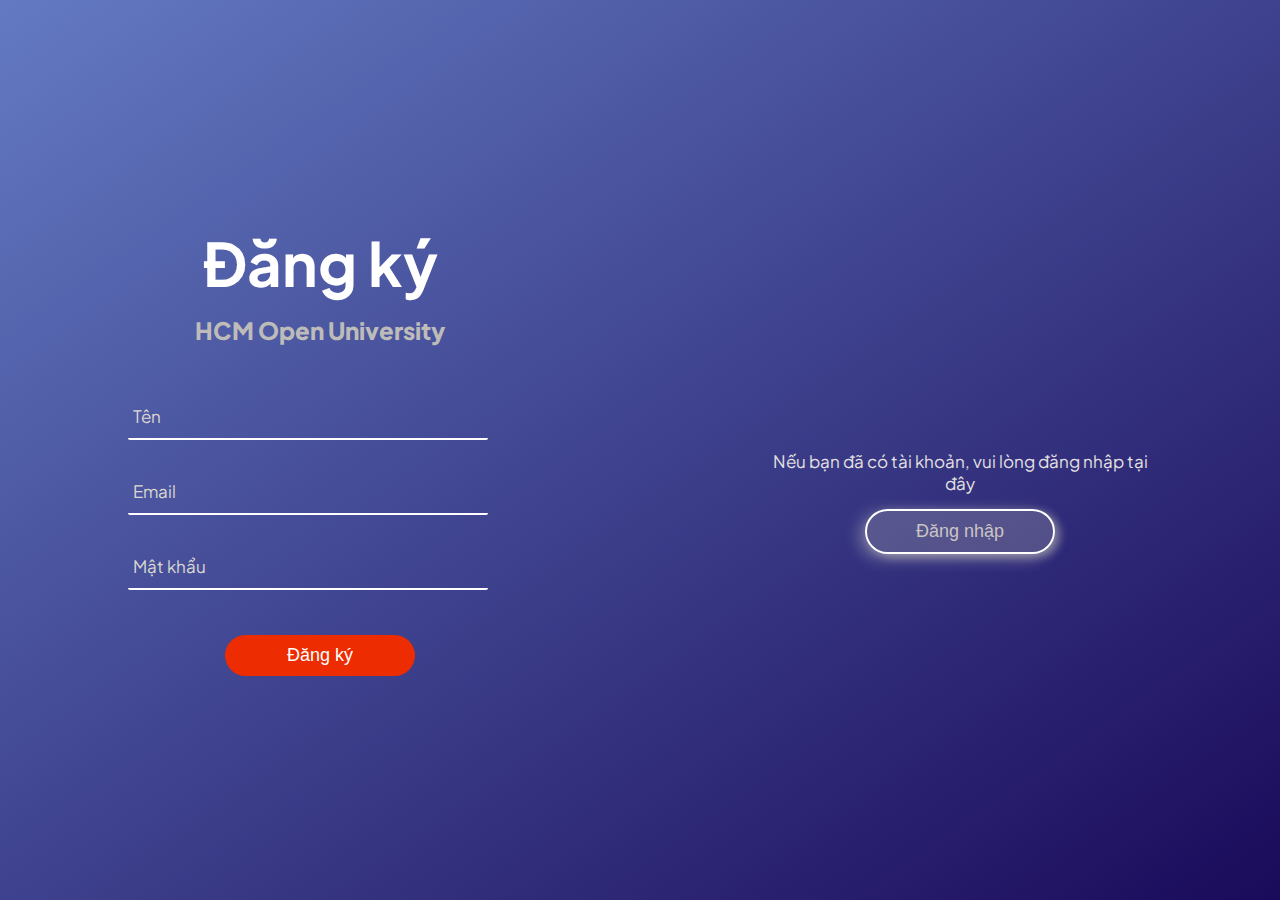
<file: index4.html>
<!DOCTYPE html>
<html lang="en">
<head>
    <meta charset="UTF-8">
    <meta http-equiv="X-UA-Compatible" content="IE=edge">
    <meta name="viewport" content="width=device-width, initial-scale=1.0">

    <!-- link css -->
    <link rel="stylesheet" href="css/index4.css">
    <!-- reponsive -->
    <link rel="stylesheet" href="css/index4-mb.css" media="screen and (max-width: 500px)">
    <!-- link js -->
    <script src="javascript/index4.js"></script>

    <!-- link icons -->
    <link rel="stylesheet" href="https://cdnjs.cloudflare.com/ajax/libs/font-awesome/6.4.0/css/all.min.css" integrity="sha512-iecdLmaskl7CVkqkXNQ/ZH/XLlvWZOJyj7Yy7tcenmpD1ypASozpmT/E0iPtmFIB46ZmdtAc9eNBvH0H/ZpiBw==" crossorigin="anonymous" referrerpolicy="no-referrer" />

    <title>Đăng nhập/Đăng ký</title>
</head>
<body>
    <div class="content-m">
        <div class="container">
            <div class="box register">
                <div class="content">
                    <div class="cont-tp">
                        <h3 class="title">
                            Đăng ký
                        </h3>
            
                        <span class="details">
                            HCM Open University
                        </span>
                    </div>
        
                    <form action="#" id="form">
                        <div class="form_input">
                            <input type="text" name="" id="name" required>
                            <label for="name">Tên</label>
                        </div>
                        <div class="form_input">
                            <input type="text" name="" id="email" required>
                            <label for="email">Email</label>
                        </div>
                        <div class="form_input">
                            <input type="password" name="" id="password" required>
                            <label for="password">Mật khẩu</label>
                        </div>
    
                        <button class="btn submit">
                            Đăng ký
                        </button>
                    </form>
                </div>
            </div>
    
            <div class="box navigation">
                <div class="content">
                    <div class="nav navigation_signIn">
                        <div class="cont-tp cont-md">
                            <p>
                                Nếu bạn đã có tài khoản, vui lòng đăng nhập tại đây
                            </p>
            
                            <button class="btn layer log">
                                Đăng nhập
                            </button>
                        </div>
                    </div>
        
                    <div class="nav navigation_signUp">
                        <div class="cont-tp cont-md">
                            <p>
                                Nếu bạn chưa có tài khoản, vui lòng đăng ký tại đây
                            </p>
            
                            <button class="btn layer out">
                                Đăng ký
                            </button>
                        </div>
                    </div>
                </div>
            </div>
    
            <div class="box login">
                <div class="content">
                    <div class="cont-tp">
                        <h3 class="title">
                            Đăng nhập
                        </h3>
            
                        <span class="details">
                            HCM Open University
                        </span>
                    </div>
        
                    <form action="#" id="form">
                        <div class="form_input">
                            <input type="text" name="" id="name" required>
                            <label for="name">Email</label>
                        </div>
                        <div class="form_input">
                            <input type="password" name="" id="password" required>
                            <label for="password">Mật khẩu</label>
                        </div>
                    </form>
    
                    <button class="btn submit">
                        Đăng nhập
                    </button>
                </div>
            </div>
        </div>
    </div>
</body>
</html>
</file>
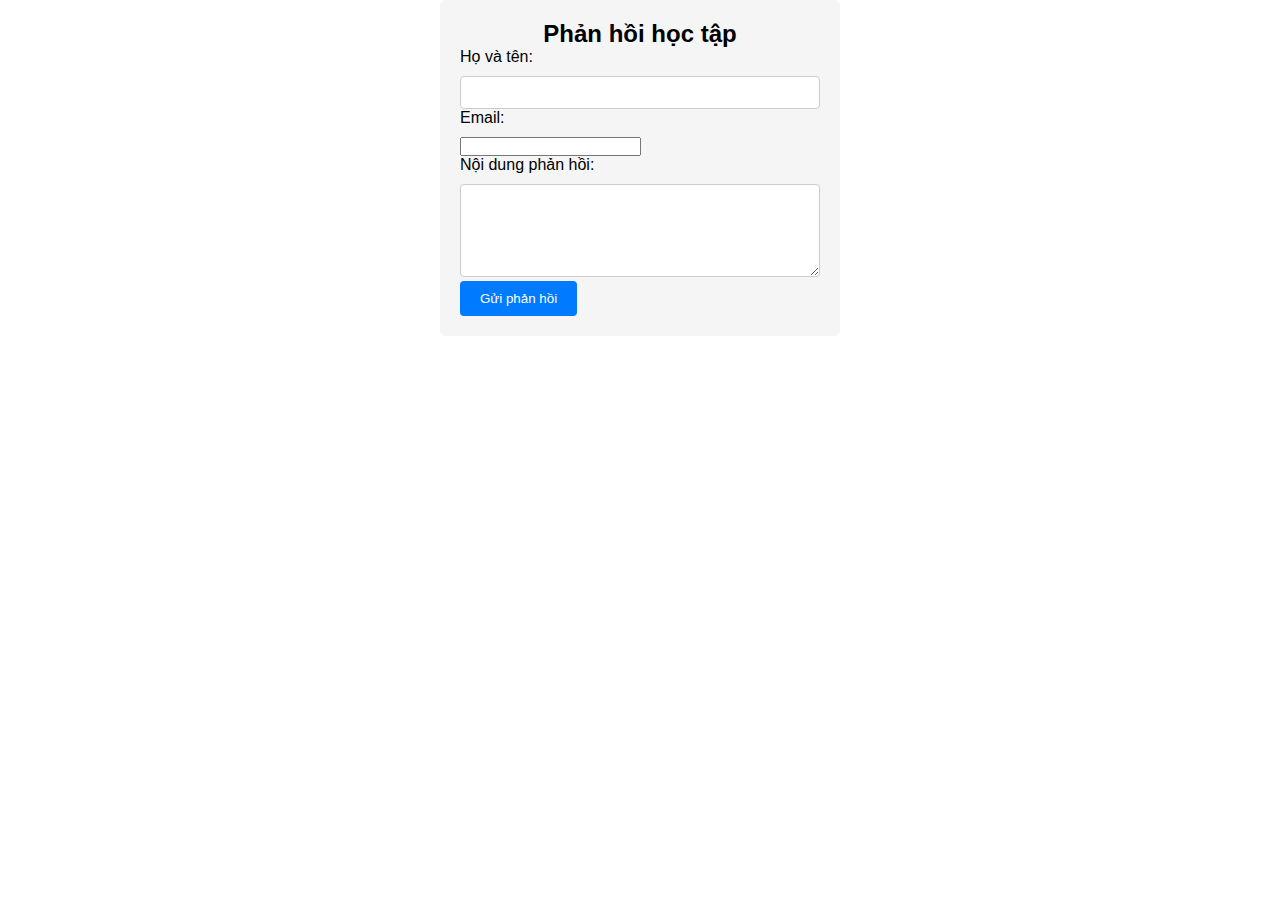
<file: test.html>
<!DOCTYPE html>
<html lang="en">
<head>
    <meta charset="UTF-8">
    <meta name="viewport" content="width=device-width, initial-scale=1.0">
    <title>Document</title>
    <link rel="stylesheet" href="css/general.css">
    <style>
        .feedback-container {
            width: 400px;
            padding: 20px;
            background-color: #f5f5f5;
            border-radius: 5px;
            margin: 0 auto;
        }

        .feedback-container h2 {
            text-align: center;
        }

        .feedback-form label {
            display: block;
            margin-bottom: 10px;
        }

        .feedback-form input[type="text"],
        .feedback-form textarea {
            width: 100%;
            padding: 8px;
            border: 1px solid #ccc;
            border-radius: 4px;
        }

        .feedback-form button {
            background-color: #007bff;
            color: #fff;
            padding: 10px 20px;
            border: none;
            border-radius: 4px;
            cursor: pointer;
        }
    </style>
    <script>
        function submitFeedback() {
            var name = document.getElementById("name").value;
            var email = document.getElementById("email").value;
            var message = document.getElementById("message").value;

            // Xử lý dữ liệu phản hồi ở đây, ví dụ: gửi đến máy chủ hoặc xử lý trong trang web

            // Ví dụ: Gửi dữ liệu phản hồi đến máy chủ bằng AJAX
            var xhr = new XMLHttpRequest();
            xhr.open("POST", "your-feedback-endpoint", true);
            xhr.setRequestHeader("Content-Type", "application/json");

            var data = JSON.stringify({
                name: name,
                email: email,
                message: message
            });

            xhr.onreadystatechange = function() {
                if (xhr.readyState === 4 && xhr.status === 200) {
                    // Xử lý kết quả phản hồi từ máy chủ (nếu cần)
                    alert("Phản hồi đã được gửi thành công!");
                }
            };

            xhr.send(data);
        }
    </script>
</head>
<body>
    <div class="feedback-container">
        <h2>Phản hồi học tập</h2>
        <form class="feedback-form">
            <label for="name">Họ và tên:</label>
            <input type="text" id="name" name="name" required>

            <label for="email">Email:</label>
            <input type="email" id="email" name="email" required>

            <label for="message">Nội dung phản hồi:</label>
            <textarea id="message" name="message" rows="5" required></textarea>

            <button type="submit" onclick=submitFeedback()>Gửi phản hồi</button>
        </form>
    </div>
</body>
</html>
</file>
<file: css/index4.css>
@import url('https://fonts.googleapis.com/css2?family=Plus+Jakarta+Sans:wght@200;300;400;500;600;700;800&display=swap');

* {
    margin: 0;
    padding: 0;
    box-sizing: border-box;
}

body {
    position: relative; 
    width: 100%;
    min-height: 100vh;
    font-family: 'Plus Jakarta Sans', sans-serif;
    background-image: linear-gradient(to left top, rgb(26, 10, 90),#637ac2);
    background-position: center;
    background-repeat: no-repeat;
    overflow: hidden;
    background-size: cover;
}

body div.content-m{
    width: 100%;
}

@keyframes Show {
    0% {
        opacity: 0;
    }
    100% {
        opacity: 1;
    }
}

.container{
    position: relative;
    display: flex;
    align-items: center;
    min-height: 100vh;
    width: 100%;
    transition: all 1.8s;
}

.container.active {
    transform: translateX(-50%);
}

.container .box {
    min-width: 50%;
}


.box {
    display: flex;
    height: 100%;
    width: 100%;
    align-items: center;
    justify-content: center;
}

.box .content {
    width:60%;
    text-align: center;
}

.box .content .title {
    color: #fff;
    font-size: 3.75rem;
    margin-bottom: 0.9375rem;
}

.box .content .details {
    display: inline-block;
    color: rgb(189, 188, 185);
    font-size: 1.5rem;
    font-weight: 900;
    margin-bottom: 1.25rem;
}

#form .form_input {
    position: relative;
    border-bottom: 2.5px solid #ffffff;
    border-radius: 2px;
    margin: 1.875rem 0;
    height: 2.8125rem;
    width: 22.5rem;
    background: transparent;
}

#form .form_input input {
    width: 100%;
    border: none;
    background-color: transparent;
    outline: none;
    height: 100%;
    padding: 0 0.3125rem;
    color: #fff;
    font-size: 1.125rem;
}

#form .form_input label {
    position: absolute;
    left: 0.3125rem;
    top: 0.625rem;
    color: rgb(219, 216, 208);
    transition: all 0.35s;
    pointer-events: none;
    font-size: 1.0625rem;
}

#form .form_input input:focus ~ label,
#form .form_input input:valid ~ label {
    top: -0.4375rem;
    font-size: 0.8125rem;
}

.btn {
    text-align: center;
    width: 11.875rem;
    border: none;
    outline: none;
    padding: 0.625rem 2.125rem;
    border-radius: 1.5625rem;
    font-weight: 500;
    font-size: 1.125rem;
    margin-top: 0.9375rem;
    cursor: pointer;
    background-color: #ed2c01;
    color: #fff;
    overflow: hidden;
}

.btn.layer {
    background-color: rgba(189, 188, 185, 0.259);
    border: 2px solid #fff;
    color: #c9c5c5;
    transition: all 0.35s;
    box-shadow: 5px 3px 9px rgb(189 188 185 / 52%), -5px 4px 16px rgb(203 202 200 / 48%);
    transition: all 0.3s;
}

.btn.log::after {
    transition: all 0.3s;
}

.btn.out::before {
    transition: all 0.3s;
}

.btn.log:hover::after {
    content: "\f061";
    display: inline-block;
    font-family: "Font Awesome 5 Free";
    font-weight: 900;
    animation: Show 0.25s linear;
    overflow: visible;
}

.btn.out:hover::before {
    content: "\f060";
    display: inline-block;
    font-family: "Font Awesome 5 Free";
    font-weight: 900;
    animation: Show 0.25s linear;
    overflow: visible;
}

.btn.layer:hover {
    background-color: rgb(189, 188, 185, 0.5555);
    color: #c9c5c5;
}

.btn.submit{
    transition: all 0.3s;
}

.btn.submit:hover {
    outline: 2px solid #fff;
    outline-offset: 3px;
}

.content {
    position: relative;
}

.nav {
    position: absolute;
    top: 0;
    height: 100%;
    left: 0;
    width: 100%;
    transition: 1s;
}

.container .navigation_signIn {
    opacity: 1;
    z-index: 5;
    width: 100%;
}

.container .navigation_signUp {
    z-index: 2;
    opacity: 0;
    width: 100%;
}

.container.active .box .content .navigation_signIn {
    opacity: 0;
    z-index: 1;
    width: 100%;
}

.container.active .box .content .navigation_signUp {
    opacity: 1;
    z-index: 2;
    width: 100%;
}

.nav p {
    color: #e4e0e0;
    font-size: 1.0625rem;
}
</file>
<file: css/index4-mb.css>
div.container{
    flex-direction: column;
    width: 50%;
}
.container.active {
    transform: translateY(-50%);
}
.box .content .title {
    font-size: 2rem;
}
.box .content .details{
    font-size: 1rem;
}
.cont-tp{
    width: 250%;
    margin: 0 auto;
    display: flex;
    flex-direction: column;
    justify-content: center;
}
.cont-md{
    margin: 5rem 0;
}
.btn.layer{
    margin: 2rem auto;
}
.nav{
    position: relative;
}
</file>
<file: css/general.css>
*{
    margin:0;
    padding: 0;
    box-sizing: border-box;
   
}
html{
    
    
    font-family: 'Montserrat', sans-serif;
    font-family: 'Plus Jakarta Sans', sans-serif;
    font-family: 'Poppins', sans-serif;
    font-family: 'Roboto', sans-serif;
}
.flex{
    display: flex;
}
img{
    width: 100%;
}
a{
    text-decoration: none !important;
}
.hover-underline-animation {
    display: inline-block;
    position: relative;
    color: inherit;
  }
  .hover-underline-animation::after {
    content: '';
    position: absolute;
    width: 100%;
    transform: scaleX(0);
    height: 2px;
    bottom: 0;
    left: 0;
    background-color: rgb(218 33 52);
    transform-origin: bottom right;
    transition: transform 0.25s ease-out;
  }
  
  .hover-underline-animation:hover::after {
    transform: scaleX(1);
    transform-origin: bottom left;
  }
</file>
